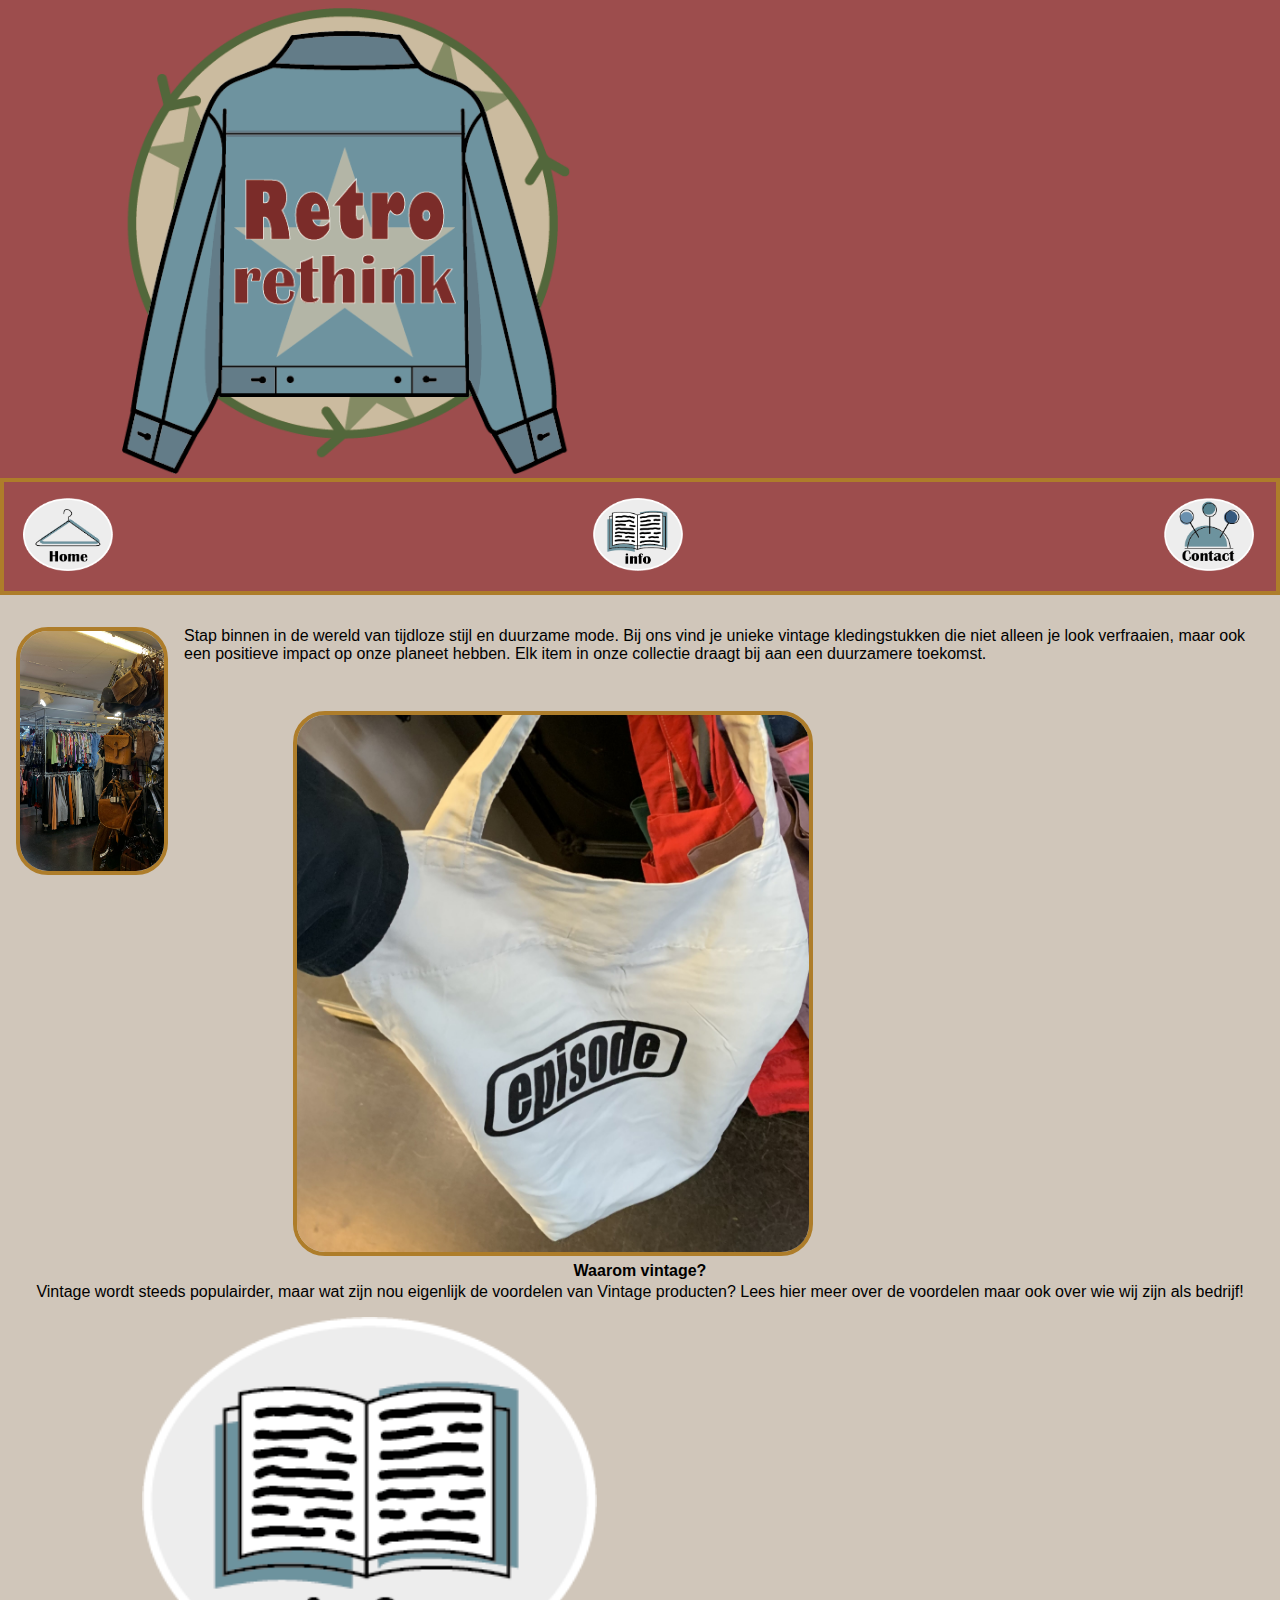
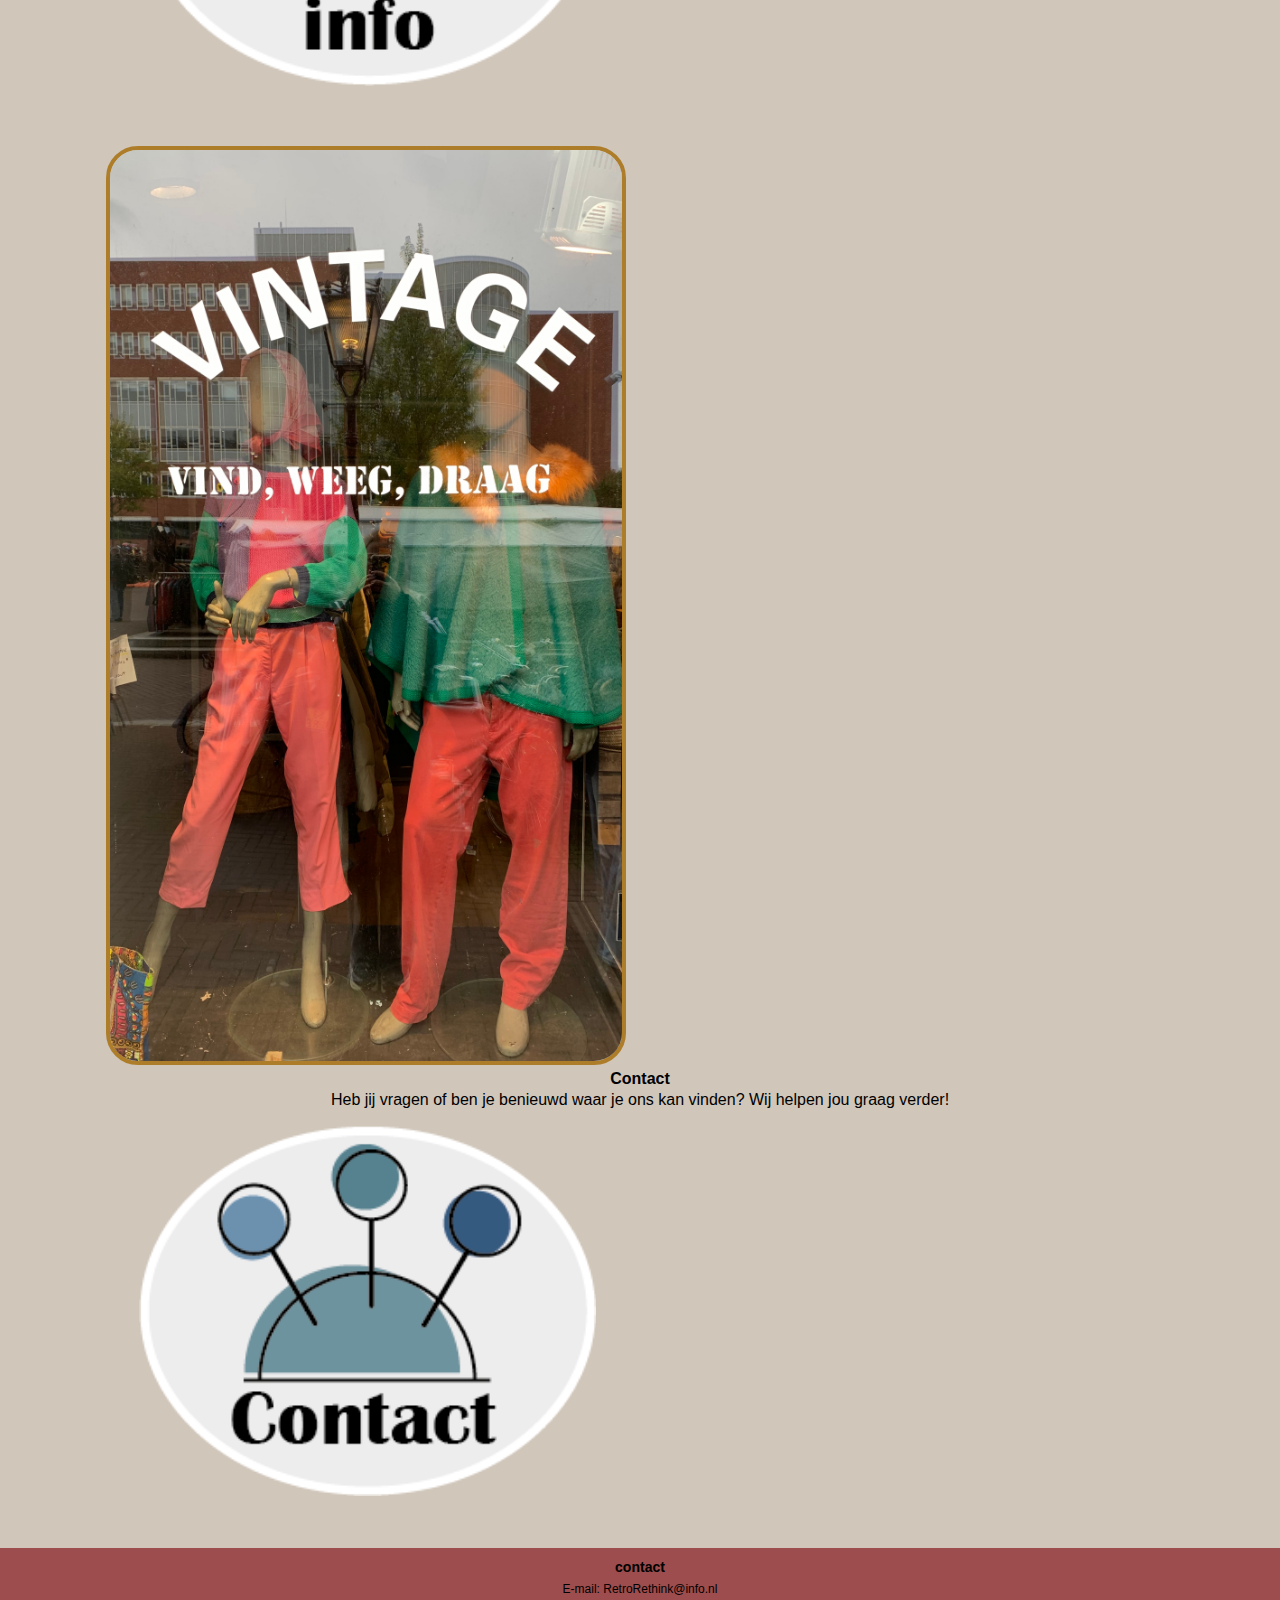
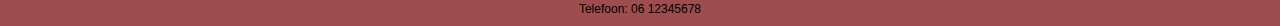
<file: index.html>
<!DOCTYPE html>
<html lang="nl">
<head>
    <meta charset="UTF-8">
    <meta name="viewport" content="width=device-width, initial-scale=1.0">
    <link rel="stylesheet" href="css/style.css">
    <link rel="icon" href="images/RetroRethinkLogo.png" type="image/x-icon">
    <title>Retro Rethink</title>
</head>
<body>
    <header>
        <a class="RetroRethinkLogo" href="index.html"><img src="images/RetroRethinkLogo.png" alt="home"></a>
        <nav>
            <ul class="image-links">
                <li><a href="index.html"><img src="images/iconhome.png" alt="home"></a></li>
                <li><a href="info.html"><img src="images/iconinfo.png" alt="info"></a></li>
                <li><a href="contact.html"><img src="images/iconcontact.png" alt="contact"></a></li>
            </ul>
        </nav>
    </header>
    <main>
        <section class="homepagina">
            <img class="interieurfoto" src="images/interieur.jpg" alt="fotovaninterieur">
            <section class="text-box">
                <p>Stap binnen in de wereld van tijdloze stijl en duurzame mode. 
                    Bij ons vind je unieke vintage kledingstukken die niet alleen 
                    je look verfraaien, maar ook een positieve impact op onze planeet 
                    hebben. Elk item in onze collectie draagt bij aan een duurzamere toekomst.</p>
            </section>
        </section>
        <img class="tasfoto" src="images/eigentassen.jpg" alt="fotovantas">
            <section class="tekst1">
                <h4>Waarom vintage?</h4>
                <p>Vintage wordt steeds populairder, maar wat zijn nou eigenlijk de voordelen
                    van Vintage producten? Lees hier meer over de voordelen maar ook over wie 
                    wij zijn als bedrijf!</p>
                <ul>
                    <li><a href="info.html"><img src="images/iconinfo.png" alt="info"></a></li>
                </ul>
            </section>
        <img class="etalagefoto" src="images/etalage.jpg" alt="fotovanetalage">
            <section class="tekst2">
                <h4>Contact</h4>
                <p>Heb jij vragen of ben je benieuwd waar je ons kan vinden? Wij helpen jou
                    graag verder!</p>
                <ul>
                    <li><a href="contact.html"><img src="images/iconcontact.png" alt="contact"></a></li>
                </ul>
            </section>
    </main>
    <footer>
        <h3>contact</h3>
        <p>E-mail: RetroRethink@info.nl</p>
        <p>Telefoon: 06 12345678</p>
    </footer>
</body>
</html>
</file>
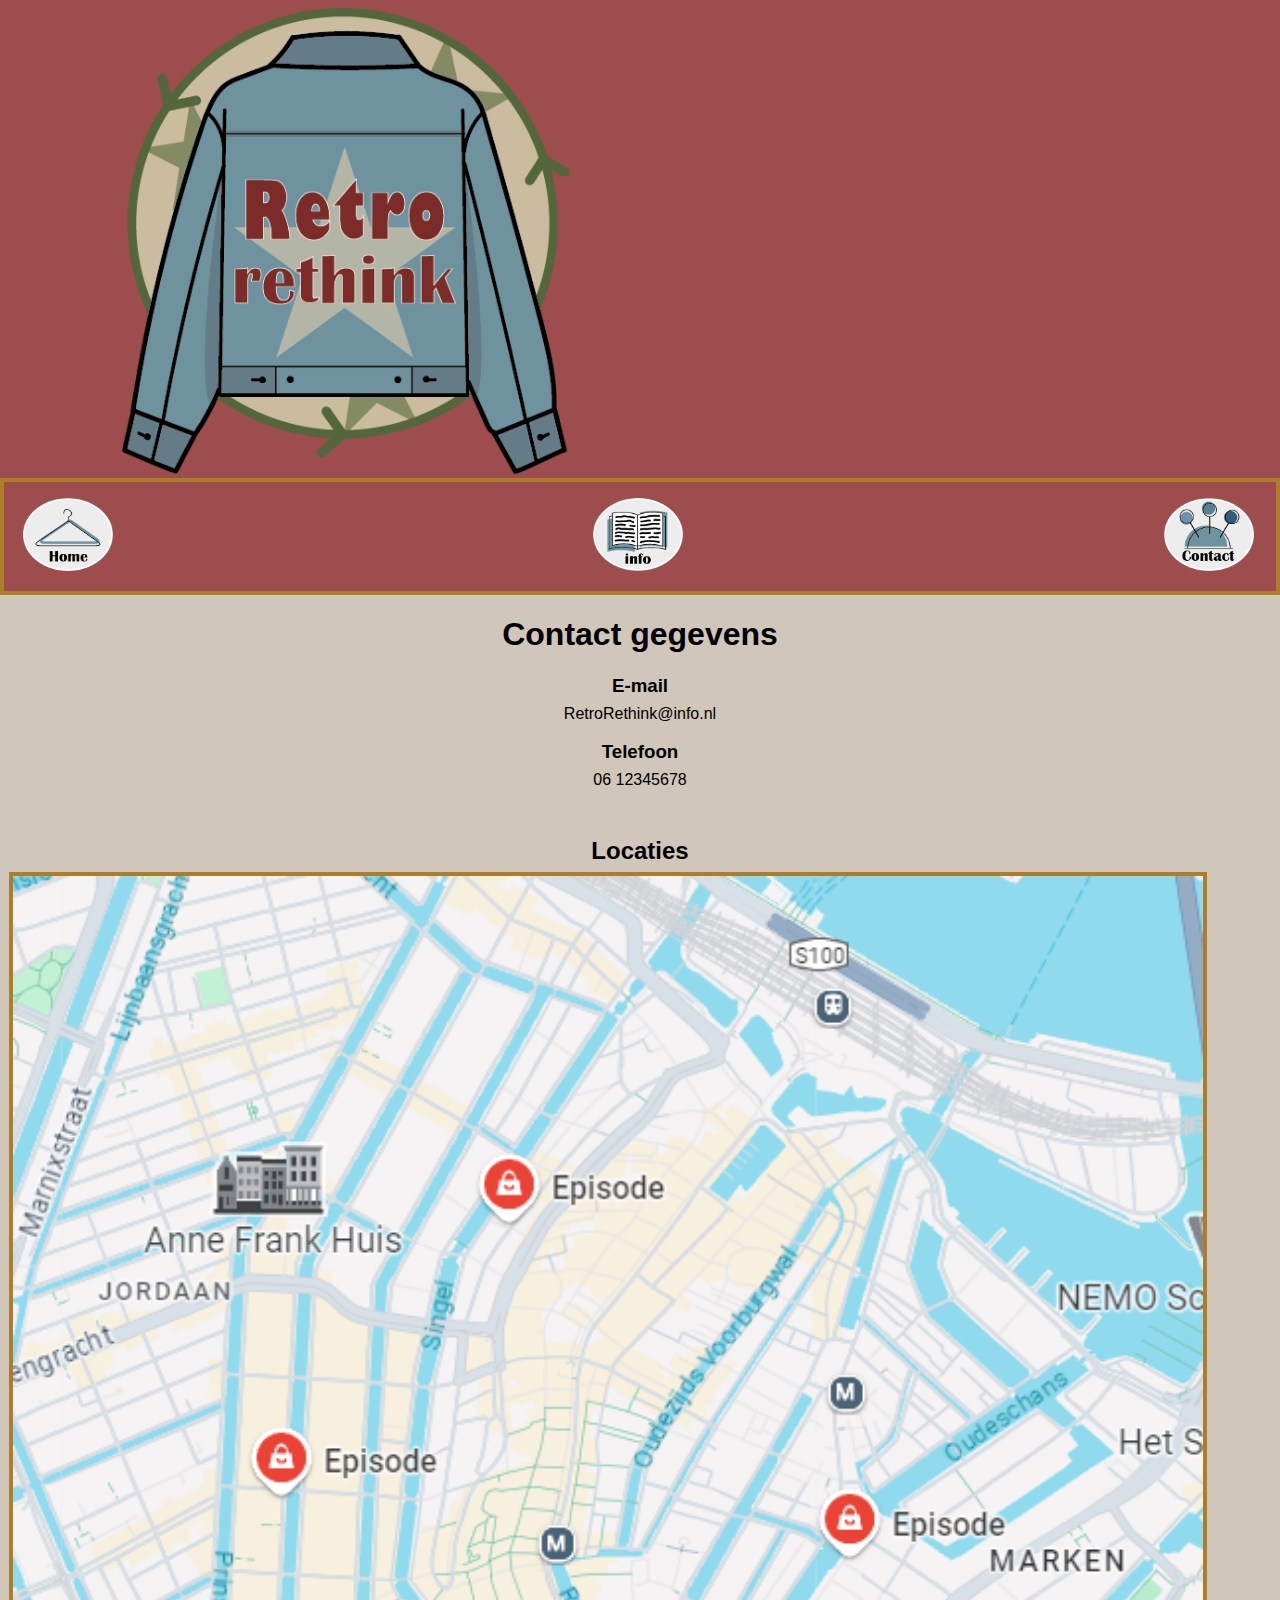
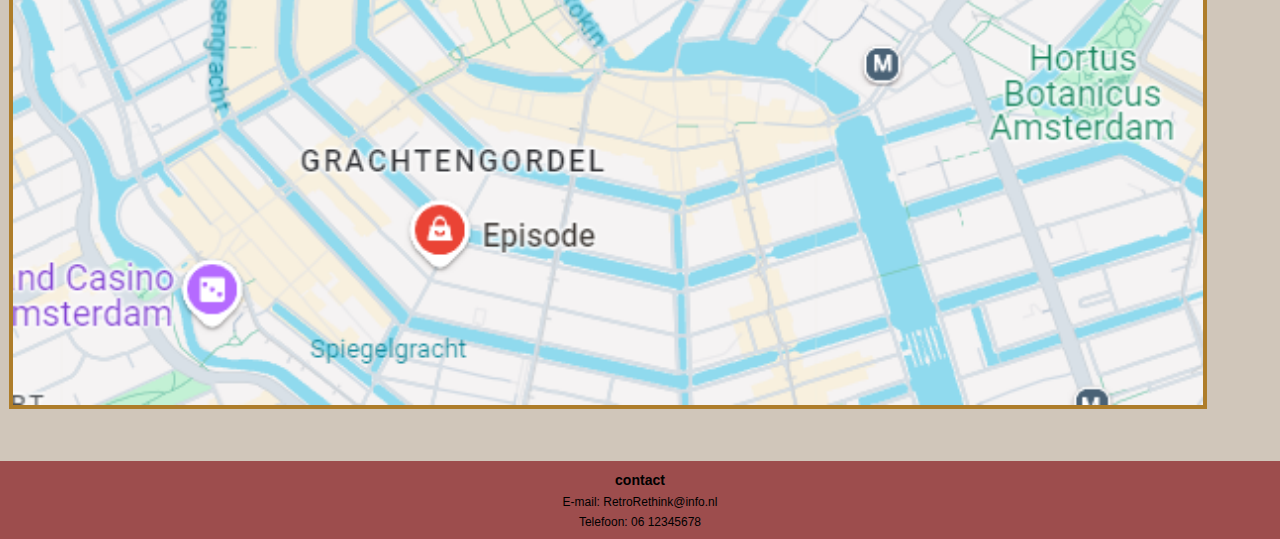
<file: contact.html>
<!DOCTYPE html>
<html lang="nl">
<head>
    <meta charset="UTF-8">
    <meta name="viewport" content="width=device-width, initial-scale=1.0">
    <link rel="stylesheet" href="css/style.css">
    <link rel="icon" href="images/RetroRethinkLogo.png" type="image/x-icon">
    <title>Retro Rethink</title>
</head>
<body>
    <header>
        <a class="RetroRethinkLogo" href="index.html"><img src="images/RetroRethinkLogo.png" alt="home"></a>
        <nav>
            <ul class="image-links">
                <li><a href="index.html"><img src="images/iconhome.png" alt="home"></a></li>
                <li><a href="info.html"><img src="images/iconinfo.png" alt="info"></a></li>
                <li><a href="contact.html"><img src="images/iconcontact.png" alt="contact"></a></li>
            </ul>
        </nav>
    </header>
    <main>
        <section class="contactgegevens">
            <h1>Contact gegevens</h1>
                <h3>E-mail</h3>
                 <p>RetroRethink@info.nl</p>
                <h3>Telefoon</h3>
                 <p>06 12345678</p>
                <h2>Locaties</h2>
         </section>
         <img class="locaties" src="images/locaties.png" alt="fotovanlocaties">
    </main>
    <footer>
        <h3>contact</h3>
        <p>E-mail: RetroRethink@info.nl</p>
        <p>Telefoon: 06 12345678</p>
    </footer>
</body>
</html>
</file>
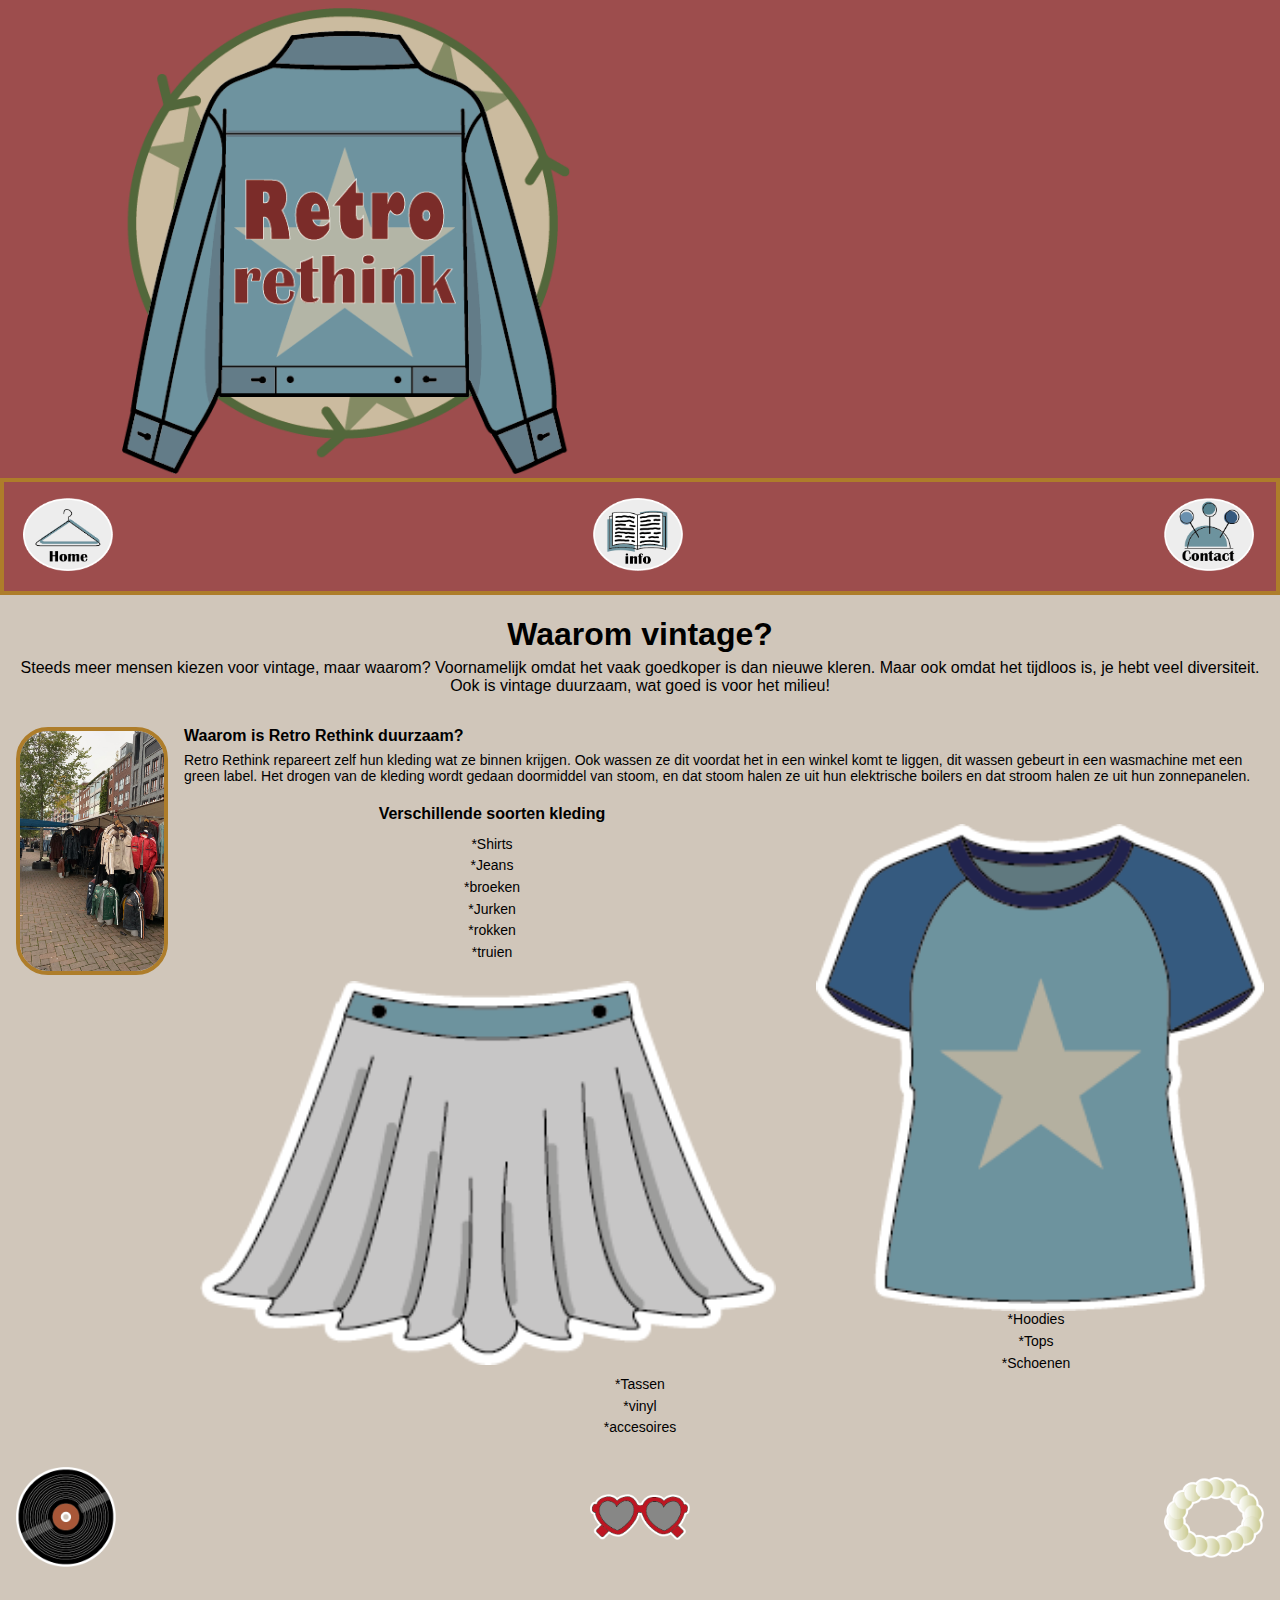
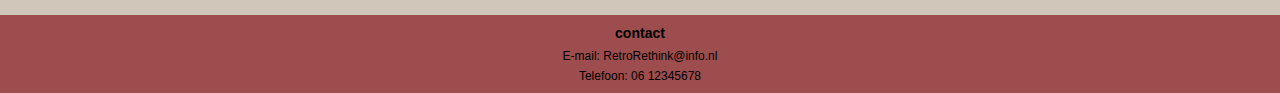
<file: info.html>
<!DOCTYPE html>
<html lang="nl">
<head>
    <meta charset="UTF-8">
    <meta name="viewport" content="width=device-width, initial-scale=1.0">
    <link rel="stylesheet" href="css/style.css">
    <link rel="icon" href="images/RetroRethinkLogo.png" type="image/x-icon">
    <title>Retro Rethink</title>
</head>
<body>
    <header>
        <a class="RetroRethinkLogo" href="index.html"><img src="images/RetroRethinkLogo.png" alt="home"></a>
        <nav>
            <ul class="image-links">
                 <li><a href="index.html"><img src="images/iconhome.png" alt="home"></a></li>
                <li><a href="info.html"><img src="images/iconinfo.png" alt="info"></a></li>
                <li><a href="contact.html"><img src="images/iconcontact.png" alt="contact"></a></li>
            </ul>
        </nav>
    </header>
    <main>
        <section class="infotekst1">
            <h1>Waarom vintage?</h1>
            <p>Steeds meer mensen kiezen voor vintage, maar waarom? Voornamelijk omdat het vaak goedkoper
                is dan nieuwe kleren. Maar ook omdat het tijdloos is, je hebt veel diversiteit. Ook is 
                vintage duurzaam, wat goed is voor het milieu!
            </p>
        </section>
        <section class="infopagina">
            <img class="marktfoto" src="images/markt.jpg" alt="marktfoto">
            <section class="infotekst2">
                <h4>Waarom is Retro Rethink duurzaam?</h4>
                <p>Retro Rethink repareert zelf hun kleding wat ze binnen krijgen. Ook wassen ze dit
                    voordat het in een winkel komt te liggen, dit wassen gebeurt in een wasmachine
                    met een green label. Het drogen van de kleding wordt gedaan
                    doormiddel van stoom, en dat stoom halen ze uit hun elektrische boilers en dat 
                    stroom halen ze uit hun zonnepanelen.
                </p>
            </section>
            <section>
                <img class="shirtillu" src="images/illusshirt.png" alt="illustratievanshirt">
                <section class="infotekst3">
                    <h4>Verschillende soorten kleding</h4>
                    <p>*Shirts</p>
                    <p>*Jeans</p>
                    <p>*broeken</p>
                    <p>*Jurken</p>
                    <p>*rokken</p>
                    <p>*truien</p>
                </section>
            </section>
            <section>
                <img class="rokillu" src="images/illusrok.png" alt="illustratievanrok">
                <section class="infotekst3">
                    <p>*Hoodies</p>
                    <p>*Tops</p>
                    <p>*Schoenen</p>
                    <p>*Tassen</p>
                    <p>*vinyl</p>
                    <p>*accesoires</p>
                </section>
            </section>
            <section class="illustraties">
                <img src="images/illusplaat.png" alt="illustratievanvinyl">
                <img src="images/illusbril.png" alt="illustratievanbril">
                <img src="images/illusarmband.png" alt="illustratievanarmband">
            </section>
        </section>
    </main>
    <footer>
        <h3>contact</h3>
        <p>E-mail: RetroRethink@info.nl</p>
        <p>Telefoon: 06 12345678</p>
    </footer>
</body>
</html>
</file>
<file: css/style.css>
*{
    font-family: sans-serif;
}

body {
    background-color: rgb(208, 198, 186);
    margin: 0;
    padding: 0;
}

/* de header, dus logo en achtergrond*/
header {
    background-color: rgb(157, 77, 77);
}
.RetroRethinkLogo img {
    width: 35%;
    margin-left: 7.6em;
    margin-top: 0.5em;
}

/* de icoontjes naar andere pagina`s in de nav*/
.image-links {
    display: flex;
    justify-content: space-between;
    align-items: center;
    list-style: none;
    margin-left: -1.3em;
    margin-right: 1.4em;
}

.image-links img {
    max-width: 90px;
    height: auto;
}

nav {
    background-color: rgb(157, 77, 77);
    border: 0.3em solid rgb(174, 125, 42);
}
/* tot hier */

/* Home pagina tekst */
.homepagina {
    margin: 0;
    padding: 0;
    box-sizing: border-box;
}

.interieurfoto {
    width: 9em;
    height: 15em;
    float: inline-start;
    border: 0.3em solid rgb(174, 125, 42);
    border-radius: 2em;
    margin-right: 1em;
    margin-left: 1em;
}

.text-box p {
    font-size: 16px;
    margin-top: 2em;
    margin-right: 1.5em;
}
/* tot hier */

/* home pagina tekst 2 */
.tasfoto {
    width: 40%;
    margin-left: 6.8em;
    border: 0.3em solid rgb(174, 125, 42);
    border-radius: 2em;
    margin-top: 2em;
}

.tekst1 h4 {
    text-align: center;
    margin-top: 0.1em;
    margin-bottom: -0.8em;
}

.tekst1 p {
    text-align: center;
    margin-left: 1em;
    margin-right: 1em;
    margin-bottom: 0.5em;
}

.tekst1 li {
    margin-left: 6.4em;
    list-style: none;
}

.tekst1 img {
    width: 40%;
}
/* tot hier */

/* home pagina tekst 2 */
.etalagefoto {
    width: 40%;
    margin-left: 6.6em;
    border: 0.3em solid rgb(174, 125, 42);
    border-radius: 2em;
    margin-top: 2.5em;
}

.tekst2 h4 {
    text-align: center;
    margin-top: 0.1em;
    margin-bottom: -0.8em;
}

.tekst2 p {
    text-align: center;
    margin-left: 1em;
    margin-right: 1em;
    margin-bottom: 0.5em;
}

.tekst2 li {
    margin-left: 6.2em;
    list-style: none;
}

.tekst2 img {
    width: 40%;
}
/* tot hier */

/* info pagina hoofdtekst */
.infotekst1 h1 {
    text-align: center;
}

.infotekst1 p {
    text-align: center;
    margin-left: 1em;
    margin-right: 1em;
    margin-top: -1em;
}
/* tot hier */

/* info foto en tekst 2 */
.marktfoto {
    width: 9em;
    height: 15em;
    float: inline-start;
    border: 0.3em solid rgb(174, 125, 42);
    border-radius: 2em;
    margin-right: 1em;
    margin-left: 1em;
}

.infopagina {
    margin-top: 2em;
    margin-bottom: 2em;
}

.infotekst2 h4 {
    margin-bottom: 0em;
}

.infotekst2 p {
    margin-top: 0.5em;
    font-size: 14px;
    margin-right: 1em;
}
/* tot hier */

/* info foto en tekst 3 */
.shirtillu {
    width: 35%;
    float: inline-end;
    border-radius: 2em;
    margin-right: 1em;
    margin-left: 1em;
    margin-top: 1.2em;
}

.rokillu {
    width: 45%;
    float: inline-start;
    border-radius: 2em;
    margin-right: 1em;
    margin-left: 1em;
    margin-top: 1em;
}

.infotekst3 h4 {
    text-align: center;
    margin-left: 1em;
}

.infotekst3 p {
    text-align: center;
    font-size: 14px;
    margin-top: -0.6em;
}
/* tot hier */

/* ook info pagina, illustraties */
.illustraties {
    display: flex;
    justify-content: space-between;
    align-items: center;
    margin-left: 1em;
    margin-right: 1em;
    margin-top: 2em;
}

.illustraties img {
    max-width: 100px;
    height: auto;
}
/* tot hier */

/* contactgegevens op contact pagina */
.contactgegevens {
    text-align: center;
}

.contactgegevens h3 {
    margin: 0em;
    margin-top: 1em;
}

.contactgegevens p {
    margin: 0.5em;
}

.contactgegevens h2 {
    margin-top: 2em;
}

.locaties {
    width: 93%;
    margin-left: 0.55em;
    margin-top: -0.8em;
    border: 0.3em solid rgb(174, 125, 42);
}
/* tot hier */

footer {
    margin-top: 4em;
    background-color: rgb(157, 77, 77);
    text-align: center;
    padding: 0.01em;
    margin-bottom: -2em;
    line-height: 0.7em;
    font-size: 12px;
}
</file>
